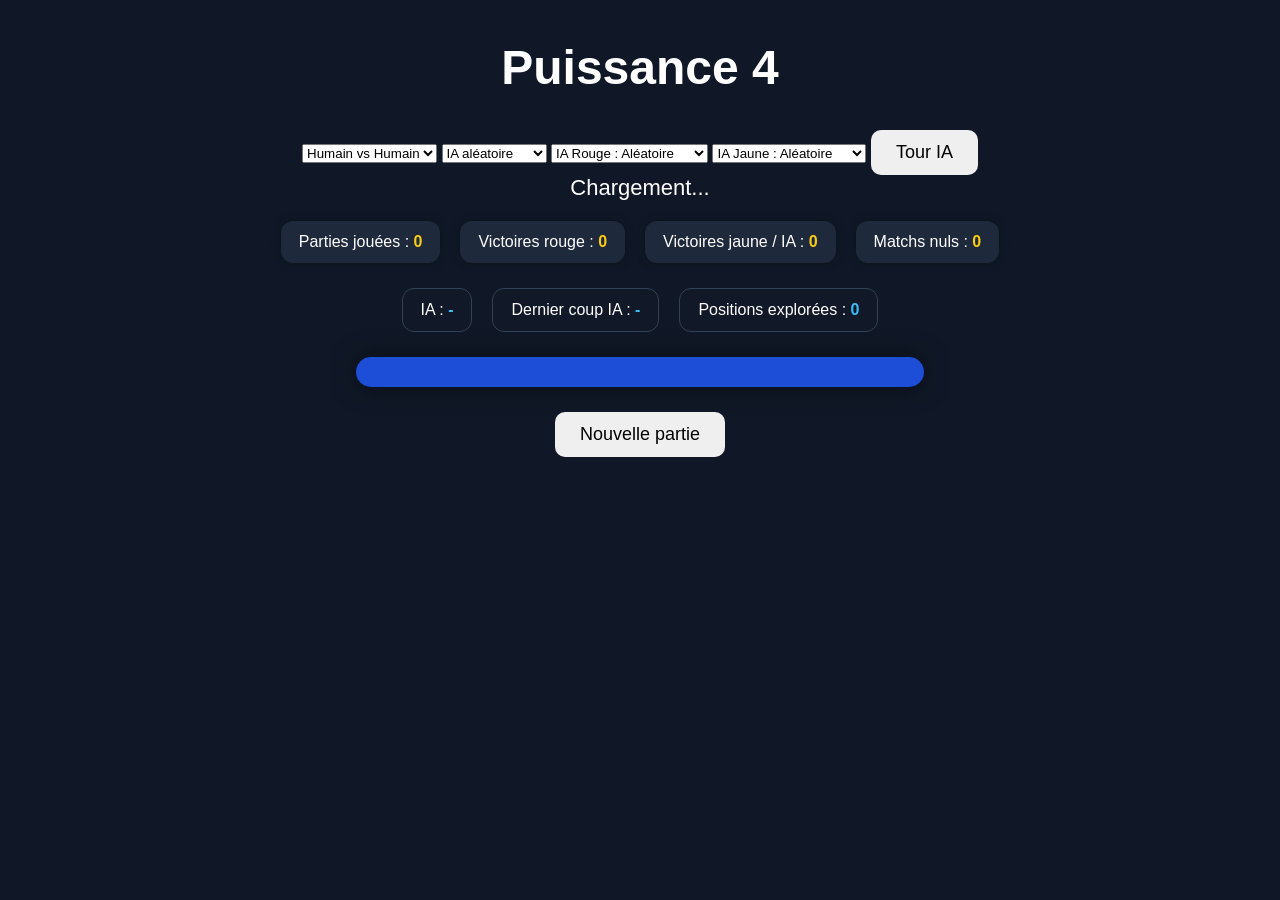
<file: puissance4/frontend/index.html>
<!DOCTYPE html>
<html>
<head>
    <meta charset="UTF-8">
    <title>Puissance 4</title>
    <link rel="stylesheet" href="style.css">
</head>
<body>
    <div class="container">
        <h1>Puissance 4</h1>

        <select id="gameMode">
            <option value="HUMAN_VS_HUMAN">Humain vs Humain</option>
            <option value="HUMAN_VS_AI">Humain vs IA</option>
            <option value="AI_VS_AI">IA vs IA</option>
        </select>
        <select id="aiType">
            <option value="RANDOM">IA aléatoire</option>
            <option value="HEURISTIC">IA heuristique</option>
            <option value="MINIMAX">IA Minimax</option>
            <option value="ALPHABETA">IA Alpha-Beta</option>
        </select>
        <select id="aiTypeP1">
            <option value="RANDOM">IA Rouge : Aléatoire</option>
            <option value="HEURISTIC">IA Rouge : Heuristique</option>
            <option value="MINIMAX">IA Rouge : Minimax</option>
            <option value="ALPHABETA">IA Rouge : Alpha-Beta</option>
        </select>

        <select id="aiTypeP2">
            <option value="RANDOM">IA Jaune : Aléatoire</option>
            <option value="HEURISTIC">IA Jaune : Heuristique</option>
            <option value="MINIMAX">IA Jaune : Minimax</option>
            <option value="ALPHABETA">IA Jaune : Alpha-Beta</option>
        </select>

<button id="aiStepBtn">Tour IA</button>

        <div id="status">Chargement...</div>
        <div id="stats">
            <div>Parties jouées : <span id="gamesPlayed">0</span></div>
            <div>Victoires rouge : <span id="redWins">0</span></div>
            <div>Victoires jaune / IA : <span id="yellowWins">0</span></div>
            <div>Matchs nuls : <span id="draws">0</span></div>
        </div>
        <div id="aiInfo">
            <div>IA : <span id="aiAlgorithm">-</span></div>
            <div>Dernier coup IA : <span id="aiLastMove">-</span></div>
            <div>Positions explorées : <span id="aiNodes">0</span></div>
        </div>

        <div id="board"></div>

        <button id="newGameBtn">Nouvelle partie</button>
    </div>

    <script src="script.js"></script>
</body>
</html>
</file>
<file: puissance4/frontend/style.css>
body {
    margin: 0;
    font-family: Arial, sans-serif;
    background: #101827;
    color: white;
    text-align: center;
}

.container {
    margin-top: 40px;
}

h1 {
    font-size: 48px;
    margin-bottom: 10px;
}

#status {
    font-size: 22px;
    margin-bottom: 20px;
}

#board {
    display: grid;
    grid-template-columns: repeat(7, 70px);
    gap: 8px;
    width: max-content;
    margin: auto;
    padding: 15px;
    background: #1d4ed8;
    border-radius: 20px;
    box-shadow: 0 0 25px rgba(0,0,0,0.5);
}

.cell {
    width: 70px;
    height: 70px;
    border-radius: 50%;
    background: #0f172a;
    cursor: pointer;
    transition: transform 0.2s ease, background 0.2s ease;
}

.cell:hover {
    transform: scale(1.08);
}

.player1 {
    background: #ef4444;
}

.player2 {
    background: #facc15;
}

button {
    margin-top: 25px;
    padding: 12px 25px;
    font-size: 18px;
    border: none;
    border-radius: 10px;
    cursor: pointer;
}

button:hover {
    transform: scale(1.05);
}
#stats {
    display: flex;
    justify-content: center;
    gap: 20px;
    margin: 15px auto 25px auto;
    flex-wrap: wrap;
}

#stats div {
    background: #1e293b;
    padding: 12px 18px;
    border-radius: 12px;
    font-size: 16px;
    box-shadow: 0 0 10px rgba(0,0,0,0.3);
}

#stats span {
    font-weight: bold;
    color: #facc15;
}
#aiInfo {
    display: flex;
    justify-content: center;
    gap: 20px;
    margin: 15px auto 25px auto;
    flex-wrap: wrap;
}

#aiInfo div {
    background: #111827;
    padding: 12px 18px;
    border-radius: 12px;
    font-size: 16px;
    border: 1px solid #334155;
}

#aiInfo span {
    font-weight: bold;
    color: #38bdf8;
}
</file>
